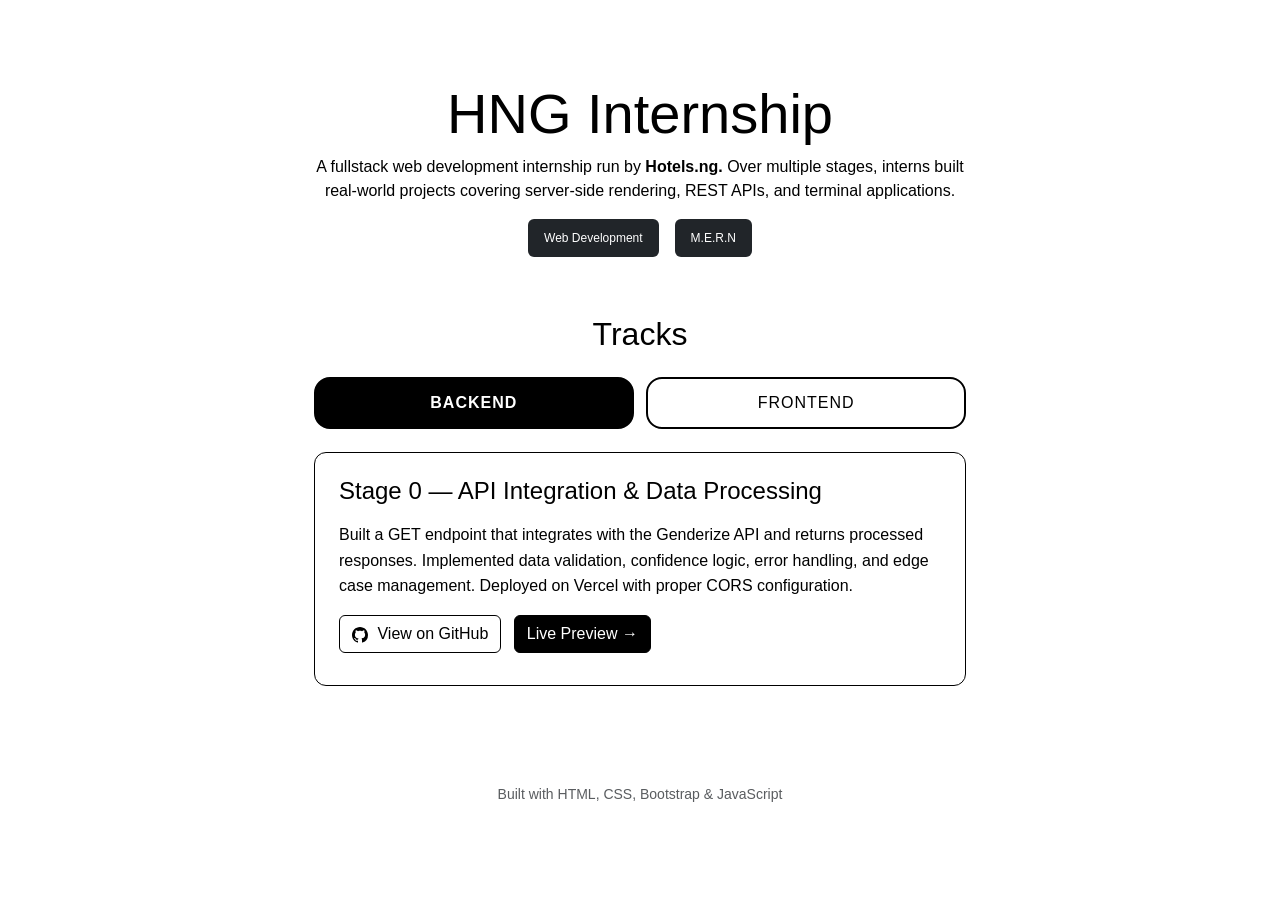
<file: index.html>
<!DOCTYPE html>
<html lang="en">

<head>
    <meta charset="UTF-8">
    <meta name="viewport" content="width=device-width, initial-scale=1.0">

    <!-- Open Graph / Facebook -->
    <meta property="og:type" content="website">
    <meta property="og:url" content="https://ifeanyi-hng-internship.netlify.app/">
    <meta property="og:title" content="My Developer Journey - HNG Internship">
    <meta property="og:description" content="A fullstack web development internship run by Hotels.ng">
    <meta property="og:image" content="https://ifeanyi-hng-internship.netlify.app/images/HNG-internship.jpg">

    <!-- Twitter -->
    <meta property="twitter:card" content="summary_large_image">
    <meta property="twitter:url" content="https://ifeanyi-hng-internship.netlify.app/">
    <meta property="twitter:title" content="My Developer Journey - HNG Internship">
    <meta property="twitter:description" content="A fullstack web development internship run by Hotels.ng.">
    <meta property="twitter:image" content="https://ifeanyi-hng-internship.netlify.app/images/HNG-internship.jpg">

    <title>My Developer Journey</title>

    <!-- Bootstrap CSS from CDN -->
    <link href="https://cdn.jsdelivr.net/npm/bootstrap@5.3.0/dist/css/bootstrap.min.css" rel="stylesheet">

    <!-- Your custom CSS -->
    <link rel="stylesheet" href="style.css">
</head>

<body>
    <!-- Header Section -->
    <div class="container my-5">
        <header class="text-center mb-5">
            <h1 class="display-4">HNG Internship</h1>
            <p class="">
                A fullstack web development internship run by <strong>Hotels.ng.</strong> Over multiple stages, interns
                built real-world projects covering server-side rendering, REST APIs, and terminal applications.
            </p>
            <div class="mt-3 d-flex flex-wrap gap-2 justify-content-center">
                <span class="badge bg-dark">Web Development</span>
                <span class="badge bg-dark">M.E.R.N</span>
            </div>
        </header>

        <!-- Projects Section with Tabs -->
        <section class="section">
            <h2 class="mb-4 text-center">Tracks</h2>

            <!-- Bootstrap Tabs -->
            <ul class="nav nav-tabs" id="projectTabs" role="tablist">
                <li class="nav-item" role="presentation">
                    <button class="nav-link active" id="backend-tab" data-bs-toggle="tab" data-bs-target="#backend"
                        type="button" role="tab">
                        Backend
                    </button>
                </li>
                <li class="nav-item" role="presentation">
                    <button class="nav-link" id="frontend-tab" data-bs-toggle="tab" data-bs-target="#frontend"
                        type="button" role="tab">
                        Frontend
                    </button>
                </li>
            </ul>

            <!-- Tab Content -->
            <div class="tab-content mt-4" id="projectTabsContent">
                <!-- Backend Projects -->
                <div class="tab-pane fade show active" id="backend" role="tabpanel">
                    <div id="backend-projects" class="row">
                        <!-- Backend projects will be loaded here by JavaScript -->
                    </div>
                </div>

                <!-- Frontend Projects -->
                <div class="tab-pane fade" id="frontend" role="tabpanel">
                    <div id="frontend-projects" class="row">
                        <!-- Frontend projects will be loaded here by JavaScript -->
                    </div>
                </div>
            </div>
        </section>

        <!-- Footer -->
        <footer class="text-center mt-5">
            <p class="text-muted small">Built with HTML, CSS, Bootstrap & JavaScript</p>
        </footer>
    </div>

    <!-- Bootstrap JS from CDN -->
    <script src="https://cdn.jsdelivr.net/npm/bootstrap@5.3.0/dist/js/bootstrap.bundle.min.js"></script>

    <!-- Your custom JavaScript -->
    <script src="app.js"></script>
</body>

</html>
</file>
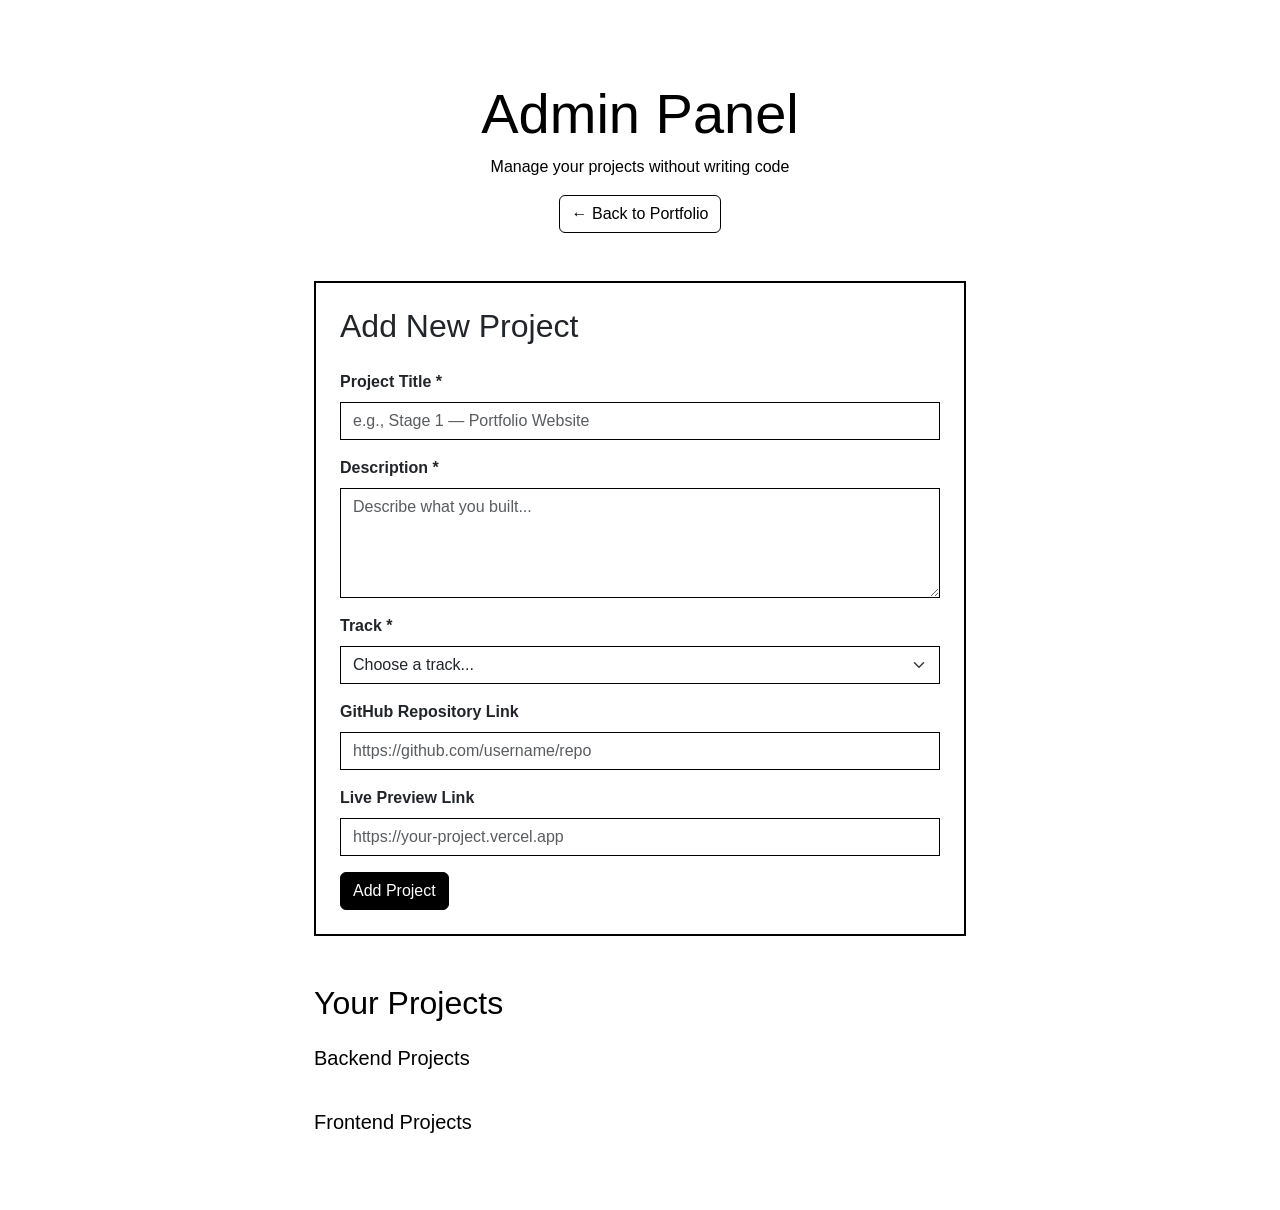
<file: admin.html>
<!DOCTYPE html>
<html lang="en">
<head>
    <meta charset="UTF-8">
    <meta name="viewport" content="width=device-width, initial-scale=1.0">
    <title>Admin Panel - Manage Projects</title>
    
    <!-- Bootstrap CSS from CDN -->
    <link href="https://cdn.jsdelivr.net/npm/bootstrap@5.3.0/dist/css/bootstrap.min.css" rel="stylesheet">
    
    <!-- Your custom CSS -->
    <link rel="stylesheet" href="style.css">
</head>
<body>
    <div class="container my-5">
        <header class="text-center mb-5">
            <h1 class="display-4">Admin Panel</h1>
            <p>Manage your projects without writing code</p>
            <a href="index.html" class="btn btn-outline-dark">← Back to Portfolio</a>
        </header>

        <!-- Add/Edit Project Form -->
        <section class="mb-5">
            <div class="card p-4">
                <h2 class="mb-4" id="form-title">Add New Project</h2>
                
                <form id="project-form">
                    <!-- Hidden field for editing -->
                    <input type="hidden" id="project-id">
                    
                    <!-- Project Title -->
                    <div class="mb-3">
                        <label for="title" class="form-label">Project Title *</label>
                        <input type="text" class="form-control" id="title" 
                               placeholder="e.g., Stage 1 — Portfolio Website" required>
                    </div>

                    <!-- Project Description -->
                    <div class="mb-3">
                        <label for="description" class="form-label">Description *</label>
                        <textarea class="form-control" id="description" rows="4" 
                                  placeholder="Describe what you built..." required></textarea>
                    </div>

                    <!-- Track Selection -->
                    <div class="mb-3">
                        <label for="track" class="form-label">Track *</label>
                        <select class="form-select" id="track" required>
                            <option value="">Choose a track...</option>
                            <option value="backend">Backend</option>
                            <option value="frontend">Frontend</option>
                        </select>
                    </div>

                    <!-- GitHub Link -->
                    <div class="mb-3">
                        <label for="github" class="form-label">GitHub Repository Link</label>
                        <input type="url" class="form-control" id="github" 
                               placeholder="https://github.com/username/repo">
                    </div>

                    <!-- Live Preview Link -->
                    <div class="mb-3">
                        <label for="live" class="form-label">Live Preview Link</label>
                        <input type="url" class="form-control" id="live" 
                               placeholder="https://your-project.vercel.app">
                    </div>

                    <!-- Form Buttons -->
                    <div class="d-flex gap-2">
                        <button type="submit" class="btn btn-dark" id="submit-btn">
                            Add Project
                        </button>
                        <button type="button" class="btn btn-outline-dark" id="cancel-btn" style="display: none;">
                            Cancel
                        </button>
                    </div>
                </form>
            </div>
        </section>

        <!-- List of Projects -->
        <section>
            <h2 class="mb-4">Your Projects</h2>
            
            <!-- Backend Projects -->
            <div class="mb-4">
                <h3 class="h5 mb-3">Backend Projects</h3>
                <div id="admin-backend-list" class="list-group">
                    <!-- Backend projects will be listed here -->
                </div>
            </div>

            <!-- Frontend Projects -->
            <div class="mb-4">
                <h3 class="h5 mb-3">Frontend Projects</h3>
                <div id="admin-frontend-list" class="list-group">
                    <!-- Frontend projects will be listed here -->
                </div>
            </div>
        </section>
    </div>

    <!-- Bootstrap JS from CDN -->
    <script src="https://cdn.jsdelivr.net/npm/bootstrap@5.3.0/dist/js/bootstrap.bundle.min.js"></script>
    
    <!-- Your custom JavaScript -->
    <script src="app.js"></script>
</body>
</html>
</file>
<file: style.css>
/* Simple black and white styling */
body {
    background-color: #ffffff;
    color: #000000;
    font-family: -apple-system, BlinkMacSystemFont, "Segoe UI", Roboto, sans-serif;
}

.container {
    max-width: 700px !important;
    margin: 80px auto 60px !important;
    padding: 0 24px !important;
}

/* Utils */
.section {
    padding: 10px 0;
}

/* Badges */
.badge {
    font-weight: normal;
    padding: 0.8rem 1rem;
    margin: 0 0.25rem;
}

/* Tabs */
.nav-tabs {
    border-bottom: none;
    gap: 0.8rem;
    display: flex;
    width: 100%;
}

.nav-tabs .nav-item {
    flex: 1;
    margin: 0;
}

.nav-tabs .nav-link {
    color: #000000;
    background-color: #ffffff;
    border: 2px solid #000000;
    border-radius: 1rem;
    padding: 0.75rem 0;
    font-weight: normal;
    text-transform: uppercase;
    letter-spacing: 1px;
    width: 100%;
    text-align: center;
}

.nav-tabs .nav-link.active {
    background-color: #000000;
    color: #ffffff;
    border: 2px solid #000000;
    font-weight: bold;
}

.nav-tabs .nav-link:hover {
    background-color: #857f7f;
    color: #ffffff;
    border: 2px solid #000000;
}

/* Project cards */
.project-card {
    border: 1px solid #000000;
    padding: 1.5rem;
    margin-bottom: 1.5rem;
    background-color: #ffffff;
    border-radius: 12px;
}

.project-card h3 {
    font-size: 1.5rem;
    margin-bottom: 1rem;
}

.project-card p {
    margin-bottom: 1rem;
    line-height: 1.6;
}

.project-card .btn {
    margin-right: 0.5rem;
    margin-bottom: 0.5rem;
}

/* Buttons */
.btn-outline-dark {
    border: 1px solid #000000;
    color: #000000;
}

.btn-outline-dark:hover {
    background-color: #000000;
    color: #ffffff;
}

/* Footer */
footer a {
    text-decoration: none;
}

footer a:hover {
    text-decoration: underline;
}

/* Responsive */
@media (max-width: 768px) {
    .display-4 {
        font-size: 2rem;
    }
    
    .lead {
        font-size: 1rem;
    }
}


/* Admin Panel Styles */
.card {
    border: 2px solid #000000;
    border-radius: 0;
}

.form-label {
    font-weight: bold;
}

.form-control,
.form-select {
    border: 1px solid #000000;
    border-radius: 0;
}

.form-control:focus,
.form-select:focus {
    border-color: #000000;
    box-shadow: none;
}

.list-group-item {
    border: 1px solid #000000;
    border-radius: 0;
    margin-bottom: 0.5rem;
}

.btn-dark {
    background-color: #000000;
    border-color: #000000;
}

.btn-dark:hover {
    background-color: #333333;
    border-color: #333333;
}

.btn-danger {
    background-color: #dc3545;
    border-color: #dc3545;
    color: #ffffff;
}

.btn-danger:hover {
    background-color: #c82333;
    border-color: #c82333;
}
</file>
